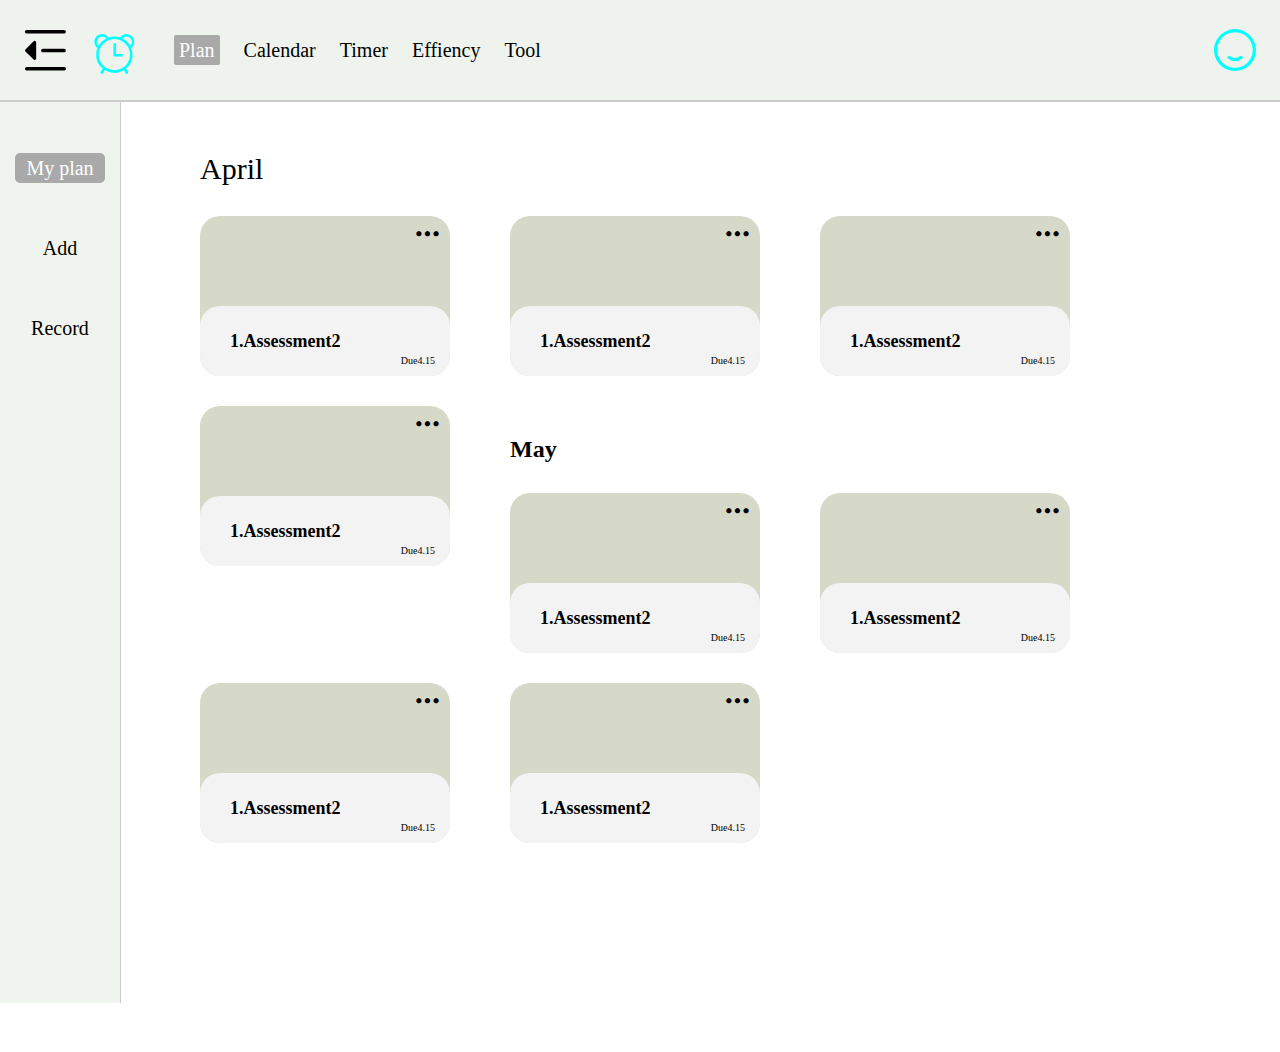
<file: web2022-1.0.0/index.html>
<!DOCTYPE html>
<html lang="en">

<head>
    <meta charset="UTF-8">
    <meta http-equiv="X-UA-Compatible" content="IE=edge">
    <meta name="viewport" content="width=device-width, initial-scale=1.0">
    <title>Document</title>
    <link rel="stylesheet" href="./bootstrap-3.4.1-dist/css/bootstrap-theme.min.css">
    <link rel="stylesheet" href="./font-icon/font-icon-user/iconfont.css">
    <link rel="stylesheet" href="./font-icon/font-icon-clock/iconfont.css">
    <link rel="stylesheet" href="./font-icon/font-icon-more/iconfont.css">
    <link rel="stylesheet" href="./font-icon/font-icon-add/iconfont.css">
    <link rel="stylesheet" href="./font-icon/font-icon-music/iconfont.css">
    <link rel="stylesheet" href="./font-icon/font-icon-pause/iconfont.css">
    <link rel="stylesheet" href="./font-icon/font-icon-star/iconfont.css">
    <link rel="stylesheet" href="./font-icon/font-icon-musicNote/iconfont.css">
    <link rel="stylesheet" href="./font-icon/font-icon-close/iconfont.css">
    <!-- slide switch -->
    <link rel="stylesheet" href="./CSS/slideSwitch.css">
    <link rel="stylesheet" href="./CSS/Style.css">
    <script src="./JS/Script.js"></script>
</head>

<body>
    <!-- top -->
    <div class="top">
        <!-- top left -->
        <div class="top-left-box">
            <div class="top-left-box-icon ">
                <span class="iconfont icon-caidanshouqi top-left-icon"></span>
                <span class="iconfont icon-naozhong top-left-icon top-left-icon-clock"></span>
            </div>
            <div class="top-left-box-text">
                <h5 class="title-h5 title-h5-active">Plan</h5>
                <h5 class="title-h5">Calendar</h5>
                <h5 class="title-h5">Timer</h5>
                <h5 class="title-h5">Effiency</h5>
                <h5 class="title-h5">Tool</h5>
            </div>
        </div>
        <!-- top left end -->
        <!-- top right -->
        <div class="top-right-box">
            <div class="top-right-box-icon">
                <span class="iconfont icon-shequ top-right-icon"></span>
            </div>
        </div>
        <!-- top right end -->
    </div>
    <!-- top end -->



    <!-- -----------------------------------------------------   -->



    <!-- plan  -->
    <div class="plan mainPage">
        <!-- left -->
        <div class="plan-left">
            <ul>
                <li class="plan-left-ul-li-active">My plan</li>
                <li>Add</li>
                <li>Record</li>
            </ul>
        </div>
        <!-- plan left end -->


        <!-- plan right  my plan -->
        <div class="plan-right my-plan plan-js-use">
            <!-- plan plan list 1 -->
            <div class="plan-right-April">
                <h2>April</h2>
                <ul>
                    <li>
                        <div class="plan-right-li-box">
                            <div class="plan-right-li-title">
                                <h4>1.Assessment2</h4>
                                <span>Due4.15</span>
                            </div>
                            <div class="plan-right-li-more">
                                <span class="iconfont icon-gengduotianchong"></span>
                            </div>
                        </div>
                    </li>
                    <li>
                        <div class="plan-right-li-box">
                            <div class="plan-right-li-title">
                                <h4>1.Assessment2</h4>
                                <span>Due4.15</span>
                            </div>
                            <div class="plan-right-li-more">
                                <span class="iconfont icon-gengduotianchong"></span>
                            </div>
                        </div>
                    </li>
                    <li>
                        <div class="plan-right-li-box">
                            <div class="plan-right-li-title">
                                <h4>1.Assessment2</h4>
                                <span>Due4.15</span>
                            </div>
                            <div class="plan-right-li-more">
                                <span class="iconfont icon-gengduotianchong"></span>
                            </div>
                        </div>
                    </li>
                    <li>
                        <div class="plan-right-li-box">
                            <div class="plan-right-li-title">
                                <h4>1.Assessment2</h4>
                                <span>Due4.15</span>
                            </div>
                            <div class="plan-right-li-more">
                                <span class="iconfont icon-gengduotianchong"></span>
                            </div>
                        </div>
                    </li>
                </ul>
            </div>
            <!-- plan list 1 end -->
            <!-- 计划 list 2 -->
            <div class="plan-right-May">
                <h2>May</h2>
                <ul>
                    <li>
                        <div class="plan-right-li-box">
                            <div class="plan-right-li-title">
                                <h4>1.Assessment2</h4>
                                <span>Due4.15</span>
                            </div>
                            <div class="plan-right-li-more">
                                <span class="iconfont icon-gengduotianchong"></span>
                            </div>
                        </div>
                    </li>
                    <li>
                        <div class="plan-right-li-box">
                            <div class="plan-right-li-title">
                                <h4>1.Assessment2</h4>
                                <span>Due4.15</span>
                            </div>
                            <div class="plan-right-li-more">
                                <span class="iconfont icon-gengduotianchong"></span>
                            </div>
                        </div>
                    </li>
                    <li>
                        <div class="plan-right-li-box">
                            <div class="plan-right-li-title">
                                <h4>1.Assessment2</h4>
                                <span>Due4.15</span>
                            </div>
                            <div class="plan-right-li-more">
                                <span class="iconfont icon-gengduotianchong"></span>
                            </div>
                        </div>
                    </li>
                    <li>
                        <div class="plan-right-li-box">
                            <div class="plan-right-li-title">
                                <h4>1.Assessment2</h4>
                                <span>Due4.15</span>
                            </div>
                            <div class="plan-right-li-more">
                                <span class="iconfont icon-gengduotianchong"></span>
                            </div>
                        </div>
                    </li>
                </ul>
            </div>
        </div>
        <!--  my plan right end -->


        <!-- plan right Add -->
        <div class="plan-right-add plan-js-use is-display">
            <!-- left -->
            <div class="plan-right-add-left">
                <!-- center box -->
                <div class="plan-right-add-left-son">
                    <!-- Task name box -->
                    <input type="text" name="" id="planName" class="plan-right-add-left-search"
                        placeholder="Type here...">
                    <!-- color blocks -->
                    <div class="plan-right-add-left-son-color">
                        <ul id="colorScreen">

                        </ul>
                        <!-- <span class="iconfont icon-jiajianzujianjiahao plus-sign-color" id="annColorButton"></span> -->
                        <!-- color picker -->
                        <input type="color" class="iconfont icon-jiajianzujianjiahao plus-sign-color"
                            id="annColorButton">
                    </div>
                    <!-- color blocks end -->
                </div>
                <!-- The middle box end -->
            </div>
            <!-- The left block end -->
            <!-- The right block -->
            <div class="plan-right-add-right">
                <!-- The middle box -->
                <div class="plan-right-add-right-son">
                    <!-- dateline -->
                    <div class="plan-right-add-right-due">
                        <h4>Due Date:</h4>
                        <input type="text" placeholder="4.15" id="dueDate">
                    </div>
                    <!-- dateline end -->
                    <!-- When do you want the end date? -->
                    <div class="plan-right-add-right-finish">
                        <h3>What time of day do you want to finish</h3>
                        <!-- Select a time interval -->
                        <div class="plan-right-add-right-finish-btn01">
                            <ul id="weekBtn">
                                <li class="plan-right-add-right-finish-btn01-li-active">fixation</li>
                                <li>Every week</li>
                                <li>Every month</li>
                            </ul>
                            <ul class="plan-right-add-right-finish-btn01-week" id="dayBtn">
                                <li class="plan-right-add-right-finish-btn01-li-active">Mon</li>
                                <li class="plan-right-add-right-finish-btn01-li-active">Tue</li>
                                <li class="plan-right-add-right-finish-btn01-li-active">Wen</li>
                                <li class="plan-right-add-right-finish-btn01-li-active">Thu</li>
                                <li class="plan-right-add-right-finish-btn01-li-active">Fri</li>
                                <li>Sat</li>
                                <li>Sun</li>
                            </ul>
                        </div>
                        <!-- Select a time interval end -->
                    </div>
                    <!-- When do you want the end date? end -->
                    <!-- remind -->
                    <div class="plan-right-add-right-remind">
                        <h3>Remind</h3>
                        <div class="plan-right-add-right-remind-btn" id="remindBtn">
                            <span class="iconfont icon-jiajianzujianjiahao plus-sign-remind"></span>
                        </div>
                        <!-- remind input -->
                        <textarea name="" id="remindTextarea" cols="30" rows="10"
                            class="plan-right-add-right-remind-btn-input is-display"></textarea>
                    </div>
                    <!-- remind end -->
                    <!-- What day do you want to start -->
                    <div class="plan-right-add-right-star">
                        <h3>Which day you want to star</h3>
                        <input type="date" name="" id="whichDayInput">
                    </div>
                    <!-- What day do you want to start end -->
                    <!-- Daily Goals -->
                    <div class="plan-right-add-right-star-goals">
                        <h3>Daily goals</h3>
                        <!-- The slider button module -->
                        <div class="plan-right-add-right-star-goals-switch">
                            <input type="checkbox" name="sex" id="male" class="chooseBtn" />
                            <label for="male" class="choose-label"></label>
                        </div>
                        <!-- The slider button module end -->
                    </div>
                    <!-- Daily Goals end -->
                    <!-- Enter a specific time -->
                    <div class="plan-right-add-time">
                        <span>Start time</span>
                        <input type="time" id="startTime">
                        <span>finish time</span>
                        <input type="time" id="finishTime">
                    </div>
                    <!-- Enter a specific time end -->
                    <!-- Box to add buttons -->
                    <div class="add-btn-box">
                        <button id="addBtn">Add</button>
                    </div>
                    <!-- Box to add buttons end -->
                </div>
                <!-- The middle box end -->
            </div>
            <!-- The right block end -->
            <!-- test function -->

        </div>
        <!-- Plan on the right Add end -->


        <!-- Plan on the right Record -->
        <div class="plan-right-record plan-js-use is-display">
            <!-- recording chart -->
            <div class="plan-right-record-top">
                <!-- Plan recording chart -->
                <div class="plan-right-record-top-bottom-box01">
                    <div class="plan-right-record-top-box01 img-box">
                        <h3>Plan</h3>
                        <div class="plan-right-record-top-box01-move" id="planMoveBox">
                            <!-- <div class="move move01"></div>
                            <div class="move move02"></div> -->
                        </div>
                    </div>
                    <!-- Colour indicator titration method -->
                    <div class="plan-right-record-bottom-tag">
                        <ul id="planColorPanelSee">
                        </ul>
                    </div>
                    <!-- Colour indicator titration method end -->
                </div>
                <!-- Plan recording chart  end -->
                <!-- Record recording chart  -->
                <div class="plan-right-record-top-bottom-box02">
                    <div class="plan-right-record-top-box02 img-box">
                        <h3>Record</h3>
                        <div class="plan-right-record-top-box02-move" id="recordMoveBox">
                            <!-- <div class="move move01"></div>
                            <div class="move move02"></div> -->
                        </div>
                    </div>
                    <!-- Colour indicator titration method -->
                    <div class="plan-right-record-bottom-tag">
                        <ul class="recordColorPanelSee" id="recordColorPanelSee">
                            <!-- <li>
                                <div class="plan-right-record-bottom-tag-color-box">
                                    <div class="plan-right-record-bottom-tag-color color01"></div>
                                    <span>Essay</span>
                                    <span>th35min</span>
                                </div>
                            </li> -->
                        </ul>
                    </div>
                    <!-- Colour indicator titration method end -->
                </div>
                <!-- Record recording chart  end -->
            </div>
            <!-- recording chart  end -->
        </div>
    </div>
    <!-- plan end -->



    <!-- ----------------------------------------------------- -->



    <!-- Unimplemented functionality -->
    <div class="mainPage is-display"></div>


    <!-- ----------------------------------------------------- -->


    <!-- clock -->
    <div class="clock mainPage is-display">
        <!-- Popup box -->
        <div class="clock-pop-up-box is-display" id="PopUpBox">
            <!-- content box -->
            <div class="clock-pop-up-box-content">
                <!-- close btn -->
                <span class="iconfont icon-guanbi clock-pop-up-box-content-close" id="clockCloseBtn"></span>
                <input type="text" name="" id="" class="clock-pop-up-box-search" placeholder="Choose/type">
                <!-- my plan  -->
                <div class="clock-pop-up-box-content-left">
                    <h3>My plan</h3>
                    <span
                        class="iconfont icon-jiajianzujianjiahao clock-pop-up-box-content-add clock-pop-up-box-content-add01"></span>
                    <!-- tag -->
                    <div class="clock-pop-up-box-content-my-play-box">
                        <h6><span>1.</span>Assessment2</h6>
                        <span class="date">Dec4.15</span>
                    </div>
                    <!-- tag end -->
                    <!-- tag -->
                    <div class="clock-pop-up-box-content-my-play-box">
                        <h6><span>1.</span>Assessment2</h6>
                        <span class="date">Dec4.15</span>
                    </div>
                    <!-- tag end -->
                    <!-- tag -->
                    <div class="clock-pop-up-box-content-my-play-box">
                        <h6><span>1.</span>Assessment2</h6>
                        <span class="date">Dec4.15</span>
                    </div>
                    <!-- tag end -->
                </div>
                <!-- left my plan box end -->
                <!-- right Other gox -->
                <div class="clock-pop-up-box-content-right">
                    <h3>Other</h3>
                    <span
                        class="iconfont icon-jiajianzujianjiahao clock-pop-up-box-content-add clock-pop-up-box-content-add02">
                    </span>
                    <!-- content box -->
                    <div class="clock-pop-up-box-content-right-content-box">
                        <ul>
                            <li>Learning</li>
                            <li>Breaking</li>
                            <li>Cooking</li>
                            <li>Running</li>
                        </ul>
                    </div>
                    <!-- content box end -->
                </div>
                <!-- right Other box end -->
            </div>
            <!-- content box end -->
        </div>
        <!-- content box end -->
        <!-- content box -->
        <div class="clock-between">
            <!-- learning -->
            <div class="clock-learning" id="learningBtn">
                <div class="clock-learning-dot"></div>
                <h2>Learning</h2>
            </div>
            <!-- learning end -->
            <!-- clock -->
            <div class="clock-user-click">
                <input type="text" name="" id="" value="0" class="clock-input clock-input-js">
                <input type="text" name="" id="" value="0" class="clock-input-js">
                <span>:</span>
                <input type="text" name="" id="" value="0" class="clock-input clock-input-js">
                <input type="text" name="" id="" value="0" class="clock-input-js">
                <span>:</span>
                <input type="text" name="" id="" value="0" disabled="disabled" class="clock-input clock-input-js">
                <input type="text" name="" id="" value="0" disabled="disabled" class="clock-input-js">
            </div>
            <!-- time end -->
            <!-- start -->
            <div class="clock-star">
                <h1 id="star-btn">start</h1>
            </div>
            <!-- start end -->
        </div>
        <!-- content box end -->
    </div>
    <!-- clock end -->



    <!-- ----------------------------------------------------- -->



    <!-- Unimplemented functionality -->
    <div class="mainPage is-display"></div>



    <!-- ----------------------------------------------------- -->



    <!-- instrument -->
    <div class="tool mainPage is-display">

        <!-- tool left -->
        <div class="tool-left">
            <ul>
                <li class="tool-left-ul-li-active">Music</li>
                <li>Dictionary</li>
            </ul>
        </div>
        <!-- tool left end -->

        <!-- Music page -->
        <div class="tool-music tool-page">
            <!-- content box -->
            <div class="tool-music-box">
                <input type="text" name="" id="" placeholder="Type here..." value="">


                <!-- title -->
                <div class="tool-music-box-title">
                    <ul>
                        <li class="tool-music-box-title-ul-li-active">Discovery</li>
                        <li>Category</li>
                        <li>Podcast</li>
                        <li>Download</li>
                        <li>Like</li>
                    </ul>
                </div>
                <!-- title end -->

                <!-- Responsible for hiding music ICONS directly without meaningful content for music ICONS-->
                <div class="tool-music-page">
                    <!-- music icon -->
                    <div class="tool-music-box-music">
                        <div class="tool-music-box-music-s">
                            <div class="tool-music-box-music-s-s music-black-box">
                                <div class="tool-music-box-music-s-s-s music-black-box">
                                    <div class="tool-music-box-music-s-s-s-s music-black-box">
                                        <div class="tool-music-box-music-s-s-s-s-s music-black-box">
                                            <div class="tool-music-box-music-s-s-s-s-son">
                                                <span class="iconfont icon-iconfontyuleyinle"></span>
                                            </div>
                                        </div>
                                    </div>
                                </div>
                            </div>
                        </div>
                    </div>
                    <!-- music icon end -->


                    <!-- function button -->
                    <div class="tool-music-tools">
                        <span class="iconfont icon-xiai"></span>
                        <span class="iconfont icon-download"></span>
                        <span class="iconfont icon-24gl-trash"></span>
                        <span class="iconfont icon-icon-test2"></span>
                    </div>
                    <!-- function button end -->
                </div>
                <!-- Responsible for hiding music ICONS directly  end -->

                <!-- Music Browsing bar -->
                <div class="tool-music-list tool-music-page is-display ">
                    <ul>
                        <li>
                            <div>
                                <h5>Pop music</h5>
                            </div>
                        </li>
                        <li>
                            <div>
                                <h5>Learning</h5>
                            </div>
                        </li>
                        <li>
                            <div>
                                <h5>Popular</h5>
                            </div>
                        </li>
                        <li>
                            <div>
                                <h5>Rap</h5>
                            </div>
                        </li>
                        <li>
                            <div>
                                <h5>Stay alone</h5>
                            </div>
                        </li>
                        <li>
                            <div>
                                <h5>Night night</h5>
                            </div>
                        </li>
                        <li>
                            <div>
                                <h5>Disney</h5>
                            </div>
                        </li>
                        <li>
                            <div>
                                <h5>Fresh</h5>
                            </div>
                        </li>
                        <li>
                            <div>
                                <h5>Quiet</h5>
                            </div>
                        </li>
                        <li>
                            <div>
                                <h5>Class OST</h5>
                            </div>
                        </li>
                    </ul>
                </div>
                <!-- Music Browsing bar end -->

                <!-- unrealized -->
                <div class="tool-music-page"></div>
                <div class="tool-music-page"></div>
                <div class="tool-music-page"></div>
                <!-- unrealized end -->

                <!-- Lower status bar -->
                <div class="tool-music-bar">
                    <!-- music's play -->
                    <audio controls name="audio" width="500px" id="musicAudio" style="display: none;">
                        <source src="./audio/Easy - Troye Sivan.mp3" type="audio/mpeg">
                    </audio>
                    <!-- music's play end -->
                    <!-- progress bar -->
                    <input type="range" name="" id="progress" min="0" max="100" step="0.1" value="0">
                    <!-- Lower status bar title -->
                    <div class="tool-music-bar-title">
                        <h3>Easy - Troye Sivan</h3>
                        <span id="progressTime">00:00</span>
                        <span>/</span>
                        <span id="finalTime">00:00</span>
                    </div>
                    <!-- The title of the status bar below end -->
                    <!-- Icon button in the status bar below -->
                    <div class="tool-music-bar-btn">
                        <span class="iconfont icon-xiai"></span>
                        <span class="iconfont icon-previous-1"></span>
                        <!-- play button icon-pause-circle -->
                        <span class="iconfont icon-playcircle" id="playButton"></span>
                        <span class="iconfont icon-next-1"></span>
                        <span class="iconfont icon-24gl-trash"></span>
                    </div>
                    <!-- Icon button in the status bar below end -->
                </div>
                <!-- Lower status bar end -->
            </div>
            <!-- The middle box end -->
        </div>
        <!-- Music page end -->

        <!-- The dictionary page  -->
        <div class="tool-dictionary tool-page is-display">
            <!-- The dictionary page bottom -->
            <div class="tool-dictionary-top">
                <input type="text" name="" id="">
                <ul>
                    <li class="">Dictionary</li>
                    <li>Translate</li>
                    <li>Memorize</li>
                    <li>Note</li>
                </ul>
            </div>
            <!-- The top of the dictionary page end -->

            <!-- Dictionary default start page -->
            <div class="tool-dictionary-default-page">
                <!-- The first tag -->
                <div class="tool-dictionary-default-Daily">
                    <h3>Daily sentence</h3>
                    <div class="tool-dictionary-line"></div>
                    <h2>April<span>13</span></h2>
                    <h3>Activity is the only road to knowledge.</h3>
                    <!-- btn -->
                    <div class="tool-dictionary-default-box-btn">
                        <div class="tool-dictionary-default-box-button">
                            <span>Regular</span>
                            <span class="iconfont icon-icon-test2 tool-dictionary-icon"></span>
                        </div>
                        <div class="tool-dictionary-default-box-button">
                            <span>Show</span>
                            <span class="iconfont icon-icon-test2 tool-dictionary-icon"></span>
                        </div>
                    </div>
                    <!-- btn end -->
                </div>
                <!-- first tag end -->
                <!-- Second tag -->
                <div class="tool-dictionary-default-study">
                    <h3>Study record</h3>
                    <div class="tool-dictionary-line"></div>
                    <div class="tool-dictionary-default-box-btn">
                        <div class="tool-dictionary-default-box-button">
                            <span>Extrinsic</span>
                            <span class="tool-dictionary-default-button-word">adj</span>
                        </div>
                        <div class="tool-dictionary-default-box-button">
                            <span>Distinguishably</span>
                            <span class="tool-dictionary-default-button-word">adv</span>
                        </div>
                        <div class="tool-dictionary-default-box-button">
                            <span>Context</span>
                            <span class="tool-dictionary-default-button-word">n</span>
                        </div>
                        <div class="tool-dictionary-default-box-button">
                            <span>Senior</span>
                            <span class="tool-dictionary-default-button-word">adj</span>
                        </div>
                        <div class="tool-dictionary-default-box-button">
                            <span>Resident</span>
                            <span class="tool-dictionary-default-button-word">adj</span>
                        </div>
                    </div>
                </div>
                <!-- Second tag end -->
                <!-- The third tag -->
                <div class="tool-dictionary-default-note">
                    <h3>Note</h3>
                    <div class="tool-dictionary-line"></div>
                    <div class="tool-dictionary-default-box-btn">
                        <div class="tool-dictionary-default-box-button">
                            <span>Extrinsic</span>
                            <span class="tool-dictionary-default-button-word">adj</span>
                        </div>
                    </div>
                </div>
                <!-- The third tag end -->
            </div>
            <!-- Dictionary default start page end -->
            <!-- dict Dictionary page -->
            <div class="tool-dictionary-Dictionary-page tool-dictionary-on-page is-display">
                <!-- facilitator -->
                <div class="facilitator">
                    <h3>facilitator</h3>
                    <!-- new vocabulary and Collection icon -->
                    <div class="facilitator-word">
                        <h6>New word tag</h6>
                        <ul>
                            <li class="iconfont icon-xingxing icon-xingxing-active"></li>
                            <li class="iconfont icon-xingxing icon-xingxing-active"></li>
                            <li class="iconfont icon-xingxing"></li>
                            <li class="iconfont icon-xingxing"></li>
                            <li class="iconfont icon-xingxing"></li>
                        </ul>
                        <br>
                    </div>
                    <!-- new vocabulary and Collection icon end -->
                    <!-- Play the word -->
                    <div class="facilitator-word-sing">
                        <i class="iconfont icon-icon-test2"></i>
                        <span>English/ˈɪŋɡlɪʃ/</span>
                        <i class="iconfont icon-icon-test2"></i>
                        <span>America/əˈmerɪkə/</span>
                    </div>
                    <!-- Play the word end -->
                </div>
                <!-- facilitator end -->

                <!-- Synonym -->
                <div class="Synonym">
                    <h3>Synonym</h3>
                    <div class="line"></div>
                    <span>n.</span>
                    <span class="bottomSpan">assistant,helper,help,supporter</span>
                </div>
                <!-- Synonym end -->

                <!-- Example -->
                <div class="Example">
                    <h3>Example</h3>
                    <div class="line"></div>
                    <div class="Example-article">
                        <span>The<span class="highlight-text">facilitator</span>will try to assist the group in
                            achieving a consensus on any
                            disagreements
                            that preexist or emerge in the meeting so that it has a strong basis for future
                            action.</span>
                        <span class="iconfont icon-icon-test2 Example-article-icon"></span>
                    </div>
                </div>
                <!-- Example end -->

                <!-- General reference -->
                <div class="General-reference">
                    <h3>General reference</h3>
                    <div class="line"></div>
                    <div class="General-reference-article">
                        <span>A facilitator is someone who engages in the activity of facilitation. They help a group of
                            people
                            understand their common objectives and assists them to plan how to achieve these objectives;
                            in doing
                            so, the facilitator remains "neutral" meaning he/she does not take a particular position in
                            the discussion,
                            Some facilitator tools will try to assist the group in achieving a consensus on any
                            disagreements that
                            preexist or emerge in the meeting so that it has a strong basis for future action.</span>
                    </div>
                </div>
                <!-- General reference end -->

                <!-- Notes -->
                <div class="Notes">
                    <h3>Notes</h3>
                    <div class="line"></div>
                </div>
                <!-- Notes end -->

            </div>
            <!-- dictionaries  Dictionary page end -->
            <!-- dictionaries page 2、3、4 -->
            <div class="tool-dictionary-on-page is-display">2</div>
            <div class="tool-dictionary-on-page is-display">3</div>
            <div class="tool-dictionary-on-page is-display">4</div>
            <!-- dictionaries page 2、3、4 end -->
        </div>
        <!-- dictionaries page  end -->

    </div>



</body>

</html>
</file>
<file: web2022-1.0.0/font-icon/font-icon-user/iconfont.css>
@font-face {
  font-family: "iconfont"; /* Project id  */
  src: url('iconfont.ttf?t=1653732654724') format('truetype');
}

.iconfont {
  font-family: "iconfont" !important;
  font-size: 16px;
  font-style: normal;
  -webkit-font-smoothing: antialiased;
  -moz-osx-font-smoothing: grayscale;
}

.icon-caidanzhankai:before {
  content: "\e67f";
}

.icon-caidanshouqi:before {
  content: "\e680";
}

.icon-shequ:before {
  content: "\e683";
}
</file>
<file: web2022-1.0.0/font-icon/font-icon-clock/iconfont.css>
@font-face {
  font-family: "iconfont"; /* Project id  */
  src: url('iconfont.ttf?t=1653733986316') format('truetype');
}

.iconfont {
  font-family: "iconfont" !important;
  font-size: 16px;
  font-style: normal;
  -webkit-font-smoothing: antialiased;
  -moz-osx-font-smoothing: grayscale;
}

.icon-naozhong:before {
  content: "\e63d";
}
</file>
<file: web2022-1.0.0/font-icon/font-icon-more/iconfont.css>
@font-face {
  font-family: "iconfont"; /* Project id  */
  src: url('iconfont.ttf?t=1653787964352') format('truetype');
}

.iconfont {
  font-family: "iconfont" !important;
  font-size: 16px;
  font-style: normal;
  -webkit-font-smoothing: antialiased;
  -moz-osx-font-smoothing: grayscale;
}

.icon-gengduotianchong:before {
  content: "\e67f";
}
</file>
<file: web2022-1.0.0/font-icon/font-icon-add/iconfont.css>
@font-face {
  font-family: "iconfont"; /* Project id  */
  src: url('iconfont.ttf?t=1653791509456') format('truetype');
}

.iconfont {
  font-family: "iconfont" !important;
  font-size: 16px;
  font-style: normal;
  -webkit-font-smoothing: antialiased;
  -moz-osx-font-smoothing: grayscale;
}

.icon-jiajianzujianjiahao:before {
  content: "\e64d";
}
</file>
<file: web2022-1.0.0/font-icon/font-icon-music/iconfont.css>
@font-face {
  font-family: "iconfont"; /* Project id  */
  src: url('iconfont.ttf?t=1653809355369') format('truetype');
}

.iconfont {
  font-family: "iconfont" !important;
  font-size: 16px;
  font-style: normal;
  -webkit-font-smoothing: antialiased;
  -moz-osx-font-smoothing: grayscale;
}

.icon-xiai:before {
  content: "\e60b";
}

.icon-icon-test:before {
  content: "\e62e";
}

.icon-icon-test1:before {
  content: "\e62f";
}

.icon-icon-test2:before {
  content: "\e630";
}

.icon-ziyuanldpi:before {
  content: "\e617";
}

.icon-24gl-trash:before {
  content: "\eb45";
}

.icon-download:before {
  content: "\e72c";
}

.icon-next-1:before {
  content: "\e72e";
}

.icon-playcircle:before {
  content: "\e730";
}

.icon-previous-1:before {
  content: "\e731";
}
</file>
<file: web2022-1.0.0/font-icon/font-icon-pause/iconfont.css>
@font-face {
  font-family: "iconfont"; /* Project id  */
  src: url('iconfont.ttf?t=1653882117241') format('truetype');
}

.iconfont {
  font-family: "iconfont" !important;
  font-size: 16px;
  font-style: normal;
  -webkit-font-smoothing: antialiased;
  -moz-osx-font-smoothing: grayscale;
}

.icon-pause-circle:before {
  content: "\e72f";
}
</file>
<file: web2022-1.0.0/font-icon/font-icon-star/iconfont.css>
@font-face {
  font-family: "iconfont"; /* Project id  */
  src: url('iconfont.ttf?t=1653886555329') format('truetype');
}

.iconfont {
  font-family: "iconfont" !important;
  font-size: 16px;
  font-style: normal;
  -webkit-font-smoothing: antialiased;
  -moz-osx-font-smoothing: grayscale;
}

.icon-xingxing:before {
  content: "\e617";
}
</file>
<file: web2022-1.0.0/font-icon/font-icon-musicNote/iconfont.css>
@font-face {
  font-family: "iconfont"; /* Project id  */
  src: url('iconfont.ttf?t=1653892685772') format('truetype');
}

.iconfont {
  font-family: "iconfont" !important;
  font-size: 16px;
  font-style: normal;
  -webkit-font-smoothing: antialiased;
  -moz-osx-font-smoothing: grayscale;
}

.icon-iconfontyuleyinle:before {
  content: "\e63a";
}
</file>
<file: web2022-1.0.0/font-icon/font-icon-close/iconfont.css>
@font-face {
  font-family: "iconfont"; /* Project id  */
  src: url('iconfont.ttf?t=1653921657874') format('truetype');
}

.iconfont {
  font-family: "iconfont" !important;
  font-size: 16px;
  font-style: normal;
  -webkit-font-smoothing: antialiased;
  -moz-osx-font-smoothing: grayscale;
}

.icon-guanbi:before {
  content: "\f01f1";
}
</file>
<file: web2022-1.0.0/CSS/slideSwitch.css>
.chooseBtn {
    display: none;
}

.choose-label {
    box-shadow: #ccc 0px 0px 0px 1px;
    width: 40px;
    height: 20px;
    display: inline-block;
    border-radius: 20px;
    position: relative;
    background-color: #bdbdbd;
    overflow: hidden;
}

.choose-label:before {
    content: '';
    position: absolute;
    left: 0;
    width: 20px;
    height: 20px;
    display: inline-block;
    border-radius: 20px;
    background-color: #fff;
    z-index: 20;
    -webkit-transition: all 0.5s;
    transition: all 0.5s;
}

.chooseBtn:checked+label.choose-label:before {
    left: 20px;
}

.chooseBtn:checked+label.choose-label {
    background-color: #51ccee;
}
</file>
<file: web2022-1.0.0/CSS/Style.css>
/* Clear all styles */
* {
    margin: 0;
    padding: 0;
}

/* Disable page scrolling */
body {
    /* width: 100vw !important;
    height: 100vh !important;
    overflow: hidden; */
}

ul {
    list-style: none;
}



/* -------------------------------------------------- */



/* top */
.top {
    width: 100%;
    height: 100px;
    background-color: #EEF4ED;
    line-height: 100px;
    padding-left: 20px;
    border-bottom: 2px solid #ccc;
}

.top-left-box-icon {
    float: left;
}

.top .top-left-icon {
    font-size: 50px;
    margin-right: 20px;
}

.top-left-icon-clock {
    color: aqua;
    font-size: 40px !important;
}

.top-left-box-text {
    float: left;
}

.top-left-box-text h5 {
    display: inline-block;
    font-size: 20px;
    margin-left: 20px;
    font-weight: 500;
}

.title-h5 {
    user-select: none;
}

/* Select the style when selecting the top title bar */
.title-h5-active {
    background-color: #A9A9A9;
    color: white;
    height: 30px;
    line-height: 30px;
    border-radius: 2px;
    padding: 0 5px;
}

.top-right-box {
    float: right;
    margin-right: 40px;
}

.top-right-icon {
    font-size: 50px;
    color: aqua;
}


/* -------------------------------------- */


/* clock */
.clock-pop-up-box {
    position: absolute;
    width: 100vw;
    height: 100vh;
    background-color: rgba(239, 245, 238, 0.5);
}

.clock-pop-up-box-content {
    width: 540px;
    height: 480px;
    background-color: white;
    border-radius: 60px;
    margin: 0 auto;
    margin-top: 100px;
    padding-top: 20px;
}

.clock-pop-up-box-content-close {
    font-size: 40px;
    font-weight: bold;
    margin-left: 460px;
}

.clock-pop-up-box-search {
    width: 300px;
    height: 50px;
    border: 1px solid black;
    border-radius: 50px;
    margin-left: 120px;
    margin-top: 10px;
    font-size: 18px;
    box-sizing: border-box;
    padding-left: 100px;
}

.clock-pop-up-box-content h3 {
    font-weight: 500;
    font-size: 24px;
}

.clock-pop-up-box-content-left,
.clock-pop-up-box-content-right {
    width: 274px;
    height: 320px;
    float: right;
    text-align: center;
    margin-top: 20px;
}

.clock-pop-up-box-content-right-content-box ul {
    margin-top: 40px;
    margin-left: 30px;
}

.clock-pop-up-box-content-right-content-box ul li {
    width: 80px;
    height: 30px;
    /* background-color: #00f3fc; */
    line-height: 30px;
    float: left;
    cursor: pointer;
    margin-left: 10px;
    margin-bottom: 10px;
}

.clock-pop-up-box-content-left {
    width: 260px;
    border-right: 4px dotted #ccc;
    float: left;
    text-align: center;
    margin-top: 20px;
}

.clock-pop-up-box-content h3 {
    display: inline-block;
}

.clock-pop-up-box-content-add {
    display: inline-block;
    width: 20px;
    height: 20px;
    text-align: center;
    line-height: 20px;
    margin-left: 15px;
}

.clock-pop-up-box-content-add01 {
    background-color: #E4EEFC;
    margin-bottom: 20px;
}

.clock-pop-up-box-content-add02 {
    background-color: #FFE5AE;
    border-radius: 50%;
}

.clock-pop-up-box-content-my-play-box {
    width: 220px;
    height: 50px;
    background-color: #00f3fc;
    border-radius: 50px;
    line-height: 50px;
    margin-left: 20px;
    box-sizing: border-box;
    padding-left: 20px;
    margin-top: 20px;
}

.clock-pop-up-box-content-my-play-box h6 {
    font-size: 18px;
    float: left;
    font-weight: 500;
}

.clock-pop-up-box-content-my-play-box .date {
    font-size: 10px;
    color: #000;
    margin-top: 10px;
    line-height: 70px;
}

.clock-between {
    margin: 0 auto;
    padding: 50px;
}

.clock-learning {
    width: 180px;
    height: 50px;
    border: 1px solid #ccc;
    border-radius: 8px;
    margin: 0 auto;
    /* line-height: 50px; */
    box-sizing: border-box;
    /* padding: 6px; */
    display: flex;
    justify-content: space-around;
    align-items: center;
}

.clock-learning-dot {
    width: 35px;
    height: 35px;
    display: inline-block;
    background-color: #FFE5AE;
    border-radius: 50%;
}

.clock-learning h2 {
    display: inline-block;
    font-weight: 500;
    color: rgb(121, 121, 121);
}

.clock-user-click {
    width: 830px;
    margin: 0 auto;
    margin-top: 50px;
}

.clock-user-click span {
    font-size: 80px;
}

.clock-user-click input {
    width: 120px;
    height: 200px;
    color: white;
    background-color: #536F5A;
    font-size: 80px;
    text-align: center;
    border: 0;
}

.clock-input {
    margin-right: 10px;
}

.clock-star {
    width: 120px;
    height: 55px;
    border: 1px solid #ccc;
    text-align: center;
    line-height: 55px;
    margin: 0 auto;
    margin-top: 50px;
    border-radius: 8px;
}

.clock-star:hover {
    cursor: pointer;
    background-color: red;
    color: white;
}

.clock-learning:hover {
    cursor: pointer;
}

.top-left-box-text h5:hover {
    cursor: pointer;
}

.iconfont:hover {
    cursor: pointer;
}


/* --------------------------------------- */


/* Plan */
/* Plan left */
.plan-left,
.tool-left {
    width: 120px;
    height: 100vh;
    background-color: #EFF5EE;
    border-right: 1px solid #ccc;
    padding-top: 1px;
    position: absolute;
    z-index: 999;
}

.plan-left ul li,
.tool-left ul li {
    font-size: 20px;
    width: 90px;
    height: 30px;
    margin: 0 auto;
    margin-top: 50px;
    text-align: center;
    line-height: 30px;
    border-radius: 5px;
}

.plan-left ul li:hover,
.tool-left ul li {
    cursor: pointer;
}

/* Plan the style for the left column activity */
.plan-left-ul-li-active,
.tool-left-ul-li-active {
    background-color: #A9A9A9;
    color: white;
}


/*  plan right */
.plan-right {
    width: auto;
    height: 100vh;
    padding-top: 50px;
    padding-left: 200px;
}

.plan-right-April h2 {
    font-size: 30px;
    font-weight: 500;
}

.plan-right-li-box {
    width: 250px;
    height: 160px;
    background-color: #D6D9C8;
    border-radius: 20px;
    float: left;
    margin-top: 30px;
    margin-right: 60px;
    position: relative;
}

.plan-right-li-title {
    width: 100%;
    height: 70px;
    background-color: #F3F3F3;
    border-radius: 20px;
    position: absolute;
    bottom: 0;
}

.plan-right-li-title h4 {
    font-size: 18px;
    margin-top: 25px;
    margin-left: 30px;
}

.plan-right-li-title span {
    font-size: 10px;
    position: absolute;
    bottom: 10px;
    right: 15px;

}

.plan-right-li-title:hover {
    cursor: pointer;
}

.plan-right-li-more {
    position: absolute;
    top: 5px;
    right: 10px;
}

.plan-right-li-more span {
    font-size: 25px;
}

.plan-right-li-more span:hover {
    cursor: pointer;
    color: white;
}

.plan-right-May {
    width: auto;
    margin-top: 250px;
}



/* plan right add */
.plan-right-add-left {
    width: auto;
    height: 100vh;
    /* background-color: aqua; */
    float: left;
    margin-left: 2.6vw;
}

.plan-right-add-left-son {
    width: 500px;
    margin: 0 auto;
    margin-top: 50px;
}

.plan-right-add-right {
    /* width: auto; */
    height: 100vh;
    /* background-color: aqua; */
    float: right;
    /* margin-left: 20vw; */
}

.plan-right-add-left-search {
    width: 500px;
    height: 40px;
    border: 0;
    border-radius: 10px;
    box-shadow: 0px 2px 6px #7a7a7a;
    box-sizing: border-box;
    padding-left: 20px;

}

.plan-right-add-left-son-color {
    width: 400px;
    height: 400px;
    /* background-color: aqua; */
    margin-left: 80px;
    margin-top: 30px;
}

.plan-right-add-left-son-color ul li {
    width: 50px;
    height: 50px;
    /* background-color: aqua; */
    float: left;
    margin-right: 20px;
    margin-top: 20px;
}

/* Color selection box */
.plus-sign-color {
    float: left;
    font-size: 40px;
    color: #818181;
    width: 0px;
    height: 0px;
    border: 0;
    background-color: white;
    margin-top: 20px;
}

/* The style of the color palette when li is active */
.plus-li-active {
    width: 42px !important;
    height: 42px !important;
    border: 4px dashed #B3B3B3;
}

.plan-right-add-right {
    width: 700px;
    height: 100vh;
    /* background-color: skyblue; */
}

.plan-right-add-right-due {
    width: 350px;
    height: 50px;
    border-bottom: 1px solid #000;
    line-height: 70px;
    margin: 0 auto;
    margin-top: 30px;
}

.plan-right-add-right-due h4 {
    float: left;
    margin-left: 20px;
}

.plan-right-add-right-due input {
    width: 50px;
    margin-left: 170px;
    border: 0;
    font-size: 20px;
}

.plan-right-add-right-finish {
    width: 500px;
    padding: 0;
    /* background-color: bisque; */
    margin: 0 auto;
    margin-top: 30px;
    text-align: center;
}

.plan-right-add-right-finish h3 {
    padding: 0;
    margin: 0;
}

.plan-right-add-right-finish-btn01 {
    width: auto;
    background-color: chocolate;
    margin: 0 auto;
    margin-top: 20px;
    padding-left: 60px;
}

.plan-right-add-right-finish-btn01 ul li {
    float: left;
    width: 120px;
    height: 30px;
    font-size: 10px;
    background-color: white;
    margin-right: 10px;
    text-align: center;
    line-height: 30px;
    border: 1px solid #000;
    border-radius: 8px;
}

.plan-right-add-right-finish-btn01-week li {
    width: 40px !important;
    height: 40px !important;
    margin-top: 20px !important;
    border-radius: 50% !important;
    line-height: 40px !important;
    font-size: 14px !important;
}

.plan-right-add-right-finish-btn01 ul li:hover {
    cursor: pointer;
}

.plan-right-add-right-remind {
    /* width: 500px; */
    /* background-color: cyan; */
    margin: 0 auto;
    margin-top: 150px;
    padding-left: 160px;
    position: relative;
}



.plan-right-add-right-remind-btn {
    width: 100px;
    height: 30px;
    margin-top: 10px;
    margin-left: 20px;
    border: 1px solid #000;
    border-radius: 10px;
    text-align: center;
    line-height: 30px;
    cursor: pointer;
}

.plan-right-add-right-remind-btn-input {
    margin-right: 200px;
    width: 250px;
    height: 100px;
    position: absolute;
    top: -10px;
    left: 300px;
    font-size: 20px;
    font-weight: bold;
    border: 1px solid #ccc;
    border-radius: 20px;
    box-sizing: border-box;
    padding: 10px;
    resize: none;
}


/* Select the time button activity status */
.plan-right-add-right-finish-btn01-li-active {
    background-color: #99AEA5 !important;
    color: white !important;
    border: 1px solid #fff !important;
}

.plan-right-add-right-star {
    margin-top: 40px !important;
    margin: 0 auto;
    padding-left: 160px;
}

.plan-right-add-right-star input {
    margin-top: 20px;
    margin-left: 20px;
    width: 300px;
    height: 30px;
    border: 1px solid #000;
    border-radius: 10px;
    font-weight: 800;
    text-align: center;
}

.plan-right-add-right-star-goals {
    margin-top: 40px !important;
    margin: 0 auto;
    padding-left: 160px;
    /* background: chocolate; */
    position: relative;
}

.plan-right-add-time {
    width: 500px;
    height: 50px;
    /* background-color: aqua; */
    margin-left: 150px;
    padding-top: 20px;
    padding-left: 10px;
}

.plan-right-add-time span {
    font-size: 20px;
    margin-right: 20px;
}

.plan-right-add-time input {
    border-radius: 20px;
    width: 100px;
    margin-right: 20px;
    box-sizing: border-box;
    padding-left: 10px;
}

.add-btn-box {
    width: 200px;
    height: 200px;
    /* background-color: aqua; */
    margin-left: 150px;
    padding-top: 25px;
}

.add-btn-box button {
    width: 150px;
    height: 40px;
    border-radius: 50px;
    background-color: rgb(238, 238, 238);
    border: 1px solid #ccc;
    margin-left: 150px;
}

.plan-right-add-right-star-goals-switch {
    position: absolute;
    top: 0px;
    left: 450px;
}


/* plan right  record */
.plan-right-record {
    width: 100vw;
    height: 100vh;
    /* background-color: aqua; */
    padding-top: 20px;
}

.plan-right-record-top {
    width: auto;
    height: 850px;
    /* background-color: cornflowerblue; */
    margin: 0 auto;
    padding-left: 200px;
}

.plan-right-record-top .img-box {
    width: 600px;
    height: 600px;

    background: url("../img/222.png") no-repeat;
    background-size: 100%;
    position: relative;
}

.plan-right-record-top-box01 {
    margin-right: 50px;
    /* margin-left: 100px; */
    float: left;
    position: absolute;
}

.plan-right-record-top .img-box h3 {
    font-size: 22px;
    position: absolute;
    top: 30px;
    left: 300px;
}

.plan-right-record-top-bottom-box01 {
    width: 600px;
    height: 800px;
    /* background-color: aqua; */
    margin-left: 100px;
}

.plan-right-record-top-bottom-box02 {
    width: 600px;
    height: 800px;
    /* background-color: aqua; */
    margin-left: 100px;
    position: absolute;
    top: 125px;
    left: 900px;
}

.plan-right-record-bottom-tag-color {
    width: 25px;
    height: 25px;
    background-color: aqua;
    float: left;
}

.plan-right-record-bottom-tag {
    margin-top: 40px;
    float: left;
}

.plan-right-record-bottom-tag ul li {
    display: inline-block;
    width: 250px;
    margin-bottom: 20px;
    /* text-align: center; */
    /* background-color: azure; */
}

.plan-right-record-bottom-tag ul li span {
    display: inline-block;
    /* width: 70px; */
    height: 21px;
    margin-left: 40px;
}

.plan-right-record-top-box01-move,
.plan-right-record-top-box02-move {
    position: absolute;
    left: 200px;
    top: 55px;
}

.move {
    position: absolute;
    width: 200px;
    height: 30px;
    border-radius: 10px;
}

.move01 {

    background-color: #B6BDCD;

    /* One time point every 40 pixels */
    transform: translateY(20px);
}

.move02 {

    background-color: #00f3fc;

    /* One time point every 40 pixels */
    transform: translateY(80px) translateX(40px);
}


/* ------------------------- */


/* instrument  */
.tool-music {
    width: 100vw;
    height: 100vh;
    /* background-color: aqua; */
}

.tool-music-box {
    width: 700px;
    height: 700px;
    /* background-color: white; */
    margin: 0 auto;
    padding-top: 40px;
    text-align: center;
}


.tool-music-box input {
    width: 320px;
    height: 40px;
    border: 0;
    border-radius: 10px;
    box-shadow: 0px 2px 6px #7a7a7a;
    font-size: 20px;
    background: url("../img/ziyuanldpi.png") no-repeat;
    background-size: 20px;
    background-position: 10px;
    padding-left: 40px;
}

/* input Delete photos when focusing */
.tool-music-box input:focus {
    background: none;
}

.tool-music-box-title {
    width: 620px;
    height: 40px;
    /* background-color: aqua; */
    margin: 0 auto;
    margin-top: 40px;
    border-bottom: 1px solid #000;
}

.tool-music-box-title ul li {
    float: left;
    width: 100px;
    height: 30px;
    margin-left: 20px;
    text-align: center;
    line-height: 30px;
    border-radius: 10px;
    cursor: pointer;
}

.tool-music-box-title-ul-li-active {
    background-color: #596E5C;
    color: white;
}

.tool-music-box-music {
    width: 300px;
    height: 300px;
    background-color: #FDE0D5;
    margin: 0 auto;
    margin-top: 60px;
    border-radius: 50%;
    /* position: relative; */
    display: flex;
    justify-content: center;
    align-items: center;
}

.tool-music-box-music-s {
    width: 270px;
    height: 270px;
    background-color: #FDE0D5;
    border: 5px solid #D1C3BE;
    border-radius: 50%;
    display: flex;
    justify-content: center;
    align-items: center;
}

.music-black-box {
    background-color: black;
    border: 1px solid #797979;
    border-radius: 50%;
    display: flex;
    justify-content: center;
    align-items: center;
}

.tool-music-box-music-s-s {
    width: 250px;
    height: 250px;
}

.tool-music-box-music-s-s-s {
    width: 230px;
    height: 220px;
}

.tool-music-box-music-s-s-s-s {
    width: 210px;
    height: 210px;
}

.tool-music-box-music-s-s-s-s-s {
    width: 190px;
    height: 190px;
}

.tool-music-box-music-s-s-s-s-son {
    width: 170px;
    height: 170px;
    background-color: #FDE0D5;
    border-radius: 50%;
    display: flex;
    justify-content: center;
    align-items: center;
}

.tool-music-box-music-s-s-s-s-son span {
    font-size: 80px;
}

.tool-music-tools {
    width: 500px;
    height: 60px;
    /* background-color: aqua; */
    margin: 0 auto;
    margin-top: 50px;
    line-height: 60px;
    padding-left: 60px;
}

.tool-music-tools span {
    font-size: 30px;
    margin-right: 50px;
}

.icon-xiai {
    color: red;
}

.tool-music-bar {
    width: 100vw;
    height: 150px;
    background-color: #8E9894;
    position: absolute;
    left: 00px;
    bottom: 0;
    z-index: 0;
}

.tool-music-bar input {
    width: 88vw;
    padding: 0;
    margin-left: -180px;
    color: #A5CBF1;
    background: none;
}

.tool-music-bar-title {
    width: 300px;
    height: 100px;
    /* background-color: aqua; */
    text-align: center;
    margin-left: 160px;
    margin-top: 0px;
    /* position: relative; */
    float: left;
}

.tool-music-bar-title h3 {
    color: white;
    font-size: 25px;
    font-weight: 500;
    margin-bottom: 20px;
}

.tool-music-bar-title span {
    color: white;
    font-size: 20px;
}

.tool-music-bar-btn {
    /* display: inline; */
    width: 400px;
    height: 100px;
    /* background-color: aqua; */
    /* float: left; */
    /* float: right; */
    text-align: left;
    line-height: 100px;
    margin: 0 auto;
    /* margin-left: 10px; */
}

.tool-music-bar-btn span {
    font-size: 35px;
    margin-left: 40px;
}

.tool-music-list {
    width: 1500px;
    height: 500px;
    /* background-color: black; */
    margin: 0 auto;
    margin-left: -350px;
}

.tool-music-list ul li {
    float: left;
    margin-left: 120px;
    margin-top: 60px;
}

.tool-music-list ul li div {
    width: 150px;
    height: 150px;
    background-color: rgb(189, 189, 189);
    border-radius: 40px;
    position: relative;
}

.tool-music-list ul li div h5 {
    position: absolute;
    bottom: 15px;
    left: 20px;
    color: white;
    font-size: 18px;
    font-weight: 400;

}



/* ------------------------------------------ */



/* tool  dictionary page*/
.tool-dictionary-top {
    width: 100vw;
    height: 120px;
    /* background-color: aqua; */
}

.tool-dictionary-top input {
    width: 400px;
    height: 40px;
    border: 0;
    border-radius: 12px;
    margin-top: 50px;
    margin-left: 100px;
    box-shadow: 0px 2px 6px #7a7a7a;
    background: url("../img/sousuo.png") no-repeat 10px 6px,
        url("../img/quxiao.png") no-repeat 360px 6px;
    background-size: 30px;
    /* background-position-y: 7px; */
    line-height: 40px;
    font-size: 20px;
    box-sizing: border-box;
    padding-left: 50px;
    padding-right: 50px;
    float: left;
}

.tool-dictionary-top ul {
    float: left;
    position: absolute;
    left: 700px;
}

.tool-dictionary-top ul li {
    margin-top: 60px;
    float: left;
    margin-left: 40px;
    font-size: 18px;
    cursor: pointer;
    width: 100px;
    height: 25px;
    text-align: center;
    line-height: 25px;
    border-radius: 8px;
}

.tool-dictionary-top-ul-li-active {
    background-color: #596E5C;
    color: white;
}

.tool-dictionary-default-Daily {
    width: 100vw;
    height: 250px;
    margin-left: 200px;
    margin-top: 20px;
    /* background-color: aqua; */
}

.tool-dictionary-default-Daily h3 {
    display: inline;
    font-size: 25px;
    font-weight: 400;
}

.tool-dictionary-default-Daily h3:nth-of-type(2) {
    display: block;
    margin-top: 20px;
    margin-left: 40px;
    font-size: 20px;
}

.tool-dictionary-default-Daily .tool-dictionary-line {
    border: 1px solid #ccc;
    width: 100vw;
    margin-left: 200px;
    margin-top: -14px;
}

.tool-dictionary-default-Daily h2 {
    margin-top: 30px;
    margin-left: 40px;
    font-weight: 400;
    color: #5891CD;
}

.tool-dictionary-default-Daily h2 span {
    font-size: 18px;
    margin-left: 10px;
}

.tool-dictionary-default-Daily .tool-dictionary-default-box-btn {
    width: 300px;
    height: 100px;
    margin-top: 30px;
    margin-left: 40px;
    /* background-color: aqua; */
}

.tool-dictionary-default-Daily .tool-dictionary-default-box-btn div {
    width: 120px;
    height: 40px;
    border: 1px solid #000;
    float: left;
    margin-right: 20px;
    border-radius: 6px;
    cursor: pointer;
    box-sizing: border-box;
    text-align: center;
    line-height: 40px;
}

.tool-dictionary-default-Daily .tool-dictionary-default-box-btn .tool-dictionary-icon {
    font-size: 20px;
    font-weight: 700;
}

.tool-dictionary-default-study {
    width: 100vw;
    height: 150px;
    margin-left: 200px;
}

.tool-dictionary-default-study h3 {
    display: inline;
    font-size: 25px;
    font-weight: 400;
}

.tool-dictionary-default-study .tool-dictionary-line {
    border: 1px solid #ccc;
    width: 100vw;
    margin-left: 200px;
    margin-top: -14px;
}

.tool-dictionary-default-study .tool-dictionary-default-box-btn {
    width: 700px;
    height: 100px;
    margin-top: 40px;
    margin-left: 40px;
}

.tool-dictionary-default-study .tool-dictionary-default-box-btn div {
    width: auto;
    padding: 0px 10px;
    height: 40px;
    border: 1px solid #000;
    float: left;
    margin-right: 20px;
    border-radius: 6px;
    cursor: pointer;
    box-sizing: border-box;
    text-align: center;
    line-height: 40px;
}

.tool-dictionary-default-study .tool-dictionary-default-button-word {
    font-size: 12px;
}

.tool-dictionary-default-note {
    width: 100vw;
    height: 150px;
    margin-left: 250px;
}

.tool-dictionary-default-note h3 {
    display: inline;
    font-size: 25px;
    font-weight: 400;
}

.tool-dictionary-default-note .tool-dictionary-line {
    border: 1px solid #ccc;
    width: 100vw;
    margin-left: 155px;
    margin-top: -14px;
}

.tool-dictionary-default-note .tool-dictionary-default-box-btn div {
    width: auto;
    margin-top: 40px;
    padding: 0px 10px;
    height: 40px;
    border: 1px solid #000;
    float: left;
    margin-right: 20px;
    border-radius: 6px;
    cursor: pointer;
    box-sizing: border-box;
    text-align: center;
    line-height: 40px;
}

.tool-dictionary-default-note .tool-dictionary-default-button-word {
    font-size: 12px;
}


.tool-dictionary-Dictionary-page {
    margin-left: 200px;
}

.tool-dictionary-Dictionary-page h3 {
    font-size: 25px;
    font-weight: 500;
}

.tool-dictionary-Dictionary-page .facilitator-word {
    width: 300px;
    height: 50px;
    /* background-color: aqua; */
    text-align: center;
    line-height: 50px;
}

.tool-dictionary-Dictionary-page .facilitator-word h6 {
    font-size: 16px;
    font-weight: 500;
    float: left;
    margin-right: 20px;
}

.tool-dictionary-Dictionary-page .facilitator-word ul li {
    float: left;
    font-size: 25px;
    font-weight: bolder;
}

/* The state of the little star when it's active */
.icon-xingxing-active {
    color: #F5BE5C;
}

.tool-dictionary-Dictionary-page .facilitator-word-sing {
    width: 400px;
    height: 40px;
    /* background-color: aqua; */
    line-height: 40px;
}

.tool-dictionary-Dictionary-page .facilitator-word-sing i {
    display: inline-block;
    font-size: 20px;
}

.tool-dictionary-Dictionary-page .facilitator-word-sing span {
    margin-right: 10px;
    font-size: 14px;
}

.tool-dictionary-Dictionary-page .Synonym {
    margin-top: 40px;
    width: 100vw;
    height: 140px;
    /* background-color: aqua; */
    position: relative;
}

.tool-dictionary-Dictionary-page .Synonym h3 {
    margin-bottom: 20px;
}

.tool-dictionary-Dictionary-page .line {
    position: absolute;
    width: 100vw;
    border: 1px solid #ccc;
    top: 18px;
    left: 150px;
}

.tool-dictionary-Dictionary-page .Synonym .bottomSpan {
    display: block;
    margin-top: 10px;
}

.tool-dictionary-Dictionary-page .Example {
    position: relative;
}

.tool-dictionary-Dictionary-page .Example .Example-article {
    margin-top: 40px;
    width: 700px;
    height: 100px;
    /* background-color: aqua; */
}

.Example-article-icon {
    font-size: 30px;
    position: absolute;
    bottom: 10px;
}

.tool-dictionary-Dictionary-page .General-reference {
    position: relative;
}

.tool-dictionary-Dictionary-page .General-reference .line {
    left: 260px;
}

.tool-dictionary-Dictionary-page .General-reference .General-reference-article {
    margin-top: 20px;
    width: 800px;
    height: 100px;
}

.Notes {
    margin-top: 40px;
    position: relative;
}












.highlight-text {
    color: #5F96CF;
    cursor: pointer;
}


/* Control the hidden */
.is-display {
    display: none;
}

span {
    /* The user cannot select span text */
    /* When you think of span as a button */
    user-select: none;
}


/* color */
.color01 {
    background-color: #CCE3DE;
}

.color02 {
    background-color: #B5A6F8;
}

.color03 {
    background-color: #FDE0D5;
}

.color04 {
    background-color: #CDEBF4;
}

.color05 {
    background-color: #FCE3AE;
}

.color06 {
    background-color: #B6BDCD;
}
</file>
